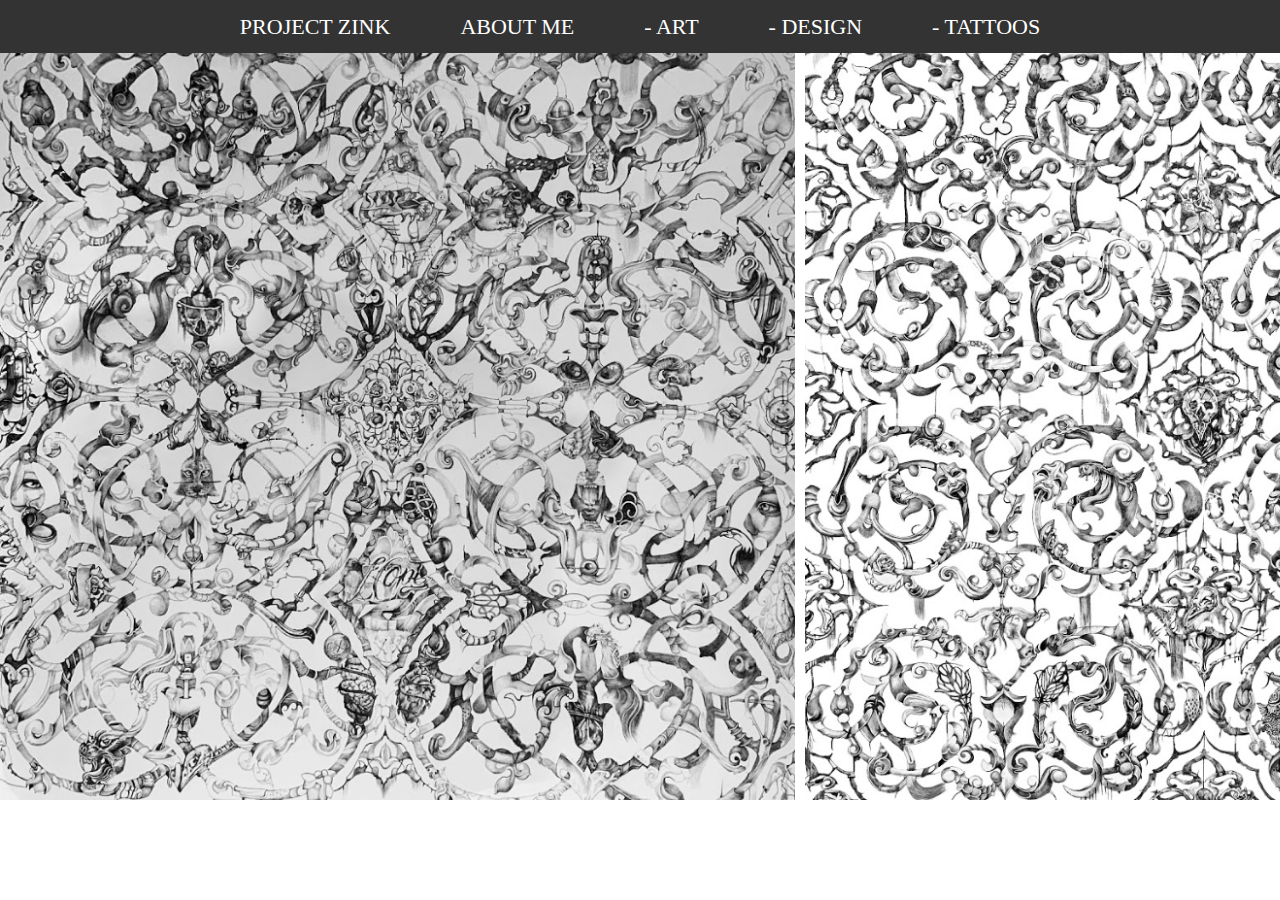
<file: index.html>
<!DOCTYPE html>
<html lang="en">
<head>
    <meta charset="UTF-8">
    <meta name="viewport" content="width=device-width, initial-scale=1.0">
    <link rel="stylesheet" href="css/profile-zone-mark.css">
    <title>Document</title>
</head>
<body>   
<nav class="navbar">
  <ul>
    <li><a href="index.html">PROJECT ZINK</a></li>
    <li><a href="about-me.html">ABOUT ME</a></li>    
    <li><a href="art.html">- ART</a></li>
    <li><a href="#">- DESIGN</a></li>
    <li><a href="#">- TATTOOS</a></li>
  </ul>
</nav>
<div class="slider-container">
  <div class="slider-track">
    <img class="zoom" src="images/6.png" alt="Image 1">
    <img class="zoom" src="images/7.png" alt="Image 2">
    <img class="zoom" src="images/8.png" alt="Image 3">
      <img class="zoom" src="images/9.png" alt="Image 3">
    <img class="zoom" src="images/6.png" alt="Image 2 Duplicate">
    <img class="zoom" src="images/7.png" alt="Image 2 Duplicate">
    <img class="zoom" src="images/8.png" alt="Image 3 Duplicate">
    <img class="zoom" src="images/9.png" alt="Image 3 Duplicate">
  </div>
<!-- <div class="slideshow-container">

    <div class="mySlides fade">
      <div class="numbertext">1 / 3</div>
      <img class="zoom" src="images/6.png" style="width:100%">
      <div class="text"><b>Lorem ipsum dolor sit</b> <br>amet consectetur adipisicing elit. Laudantium aut at beatae tempore, eveniet porro eos nulla voluptate quae voluptates deleniti qui cupiditate amet repellat consequuntur consectetur, non quod esse.</div>
    </div>
    
    <div class="mySlides fade img-magnifier-container">
      <div class="numbertext">2 / 3</div>
      <img class="zoom" src="images/9.png" style="width:100%">
      <div class="text"><b>Lorem ipsum dolor sit</b> <br>amet consectetur adipisicing elit. Laudantium aut at beatae tempore, eveniet porro eos nulla voluptate quae voluptates deleniti qui cupiditate amet repellat consequuntur consectetur, non quod esse.</div>
    </div>
    
    <div class="mySlides fade img-magnifier-container">
      <div class="numbertext">3 / 3</div>
      <img class="zoom" src="images/8.png" style="width:100%">
      <div class="text"><b>Lorem ipsum dolor sit</b> <br>amet consectetur adipisicing elit. Laudantium aut at beatae tempore, eveniet porro eos nulla voluptate quae voluptates deleniti qui cupiditate amet repellat consequuntur consectetur, non quod esse.</div>
    </div>
    
    </div>
    <br>
   
<a class="prev" onclick="plusSlides(-1)">❮</a>
<a class="next" onclick="plusSlides(1)">❯</a>

</div>
<br>

<div style="text-align:center">
  <span class="dot" onclick="currentSlide(1)"></span> 
  <span class="dot" onclick="currentSlide(2)"></span> 
  <span class="dot" onclick="currentSlide(3)"></span> 
</div>

<script>
let slideIndex = 1;
showSlides(slideIndex);

function plusSlides(n) {
  showSlides(slideIndex += n);
}

function currentSlide(n) {
  showSlides(slideIndex = n);
}

function showSlides(n) {
  let i;
  let slides = document.getElementsByClassName("mySlides");
  let dots = document.getElementsByClassName("dot");
  if (n > slides.length) {slideIndex = 1}    
  if (n < 1) {slideIndex = slides.length}
  for (i = 0; i < slides.length; i++) {
    slides[i].style.display = "none";  
  }
  for (i = 0; i < dots.length; i++) {
    dots[i].className = dots[i].className.replace(" active", "");
  }
  slides[slideIndex-1].style.display = "block";  
  dots[slideIndex-1].className += " active";
}
</script> -->
</body>
</html>
</file>
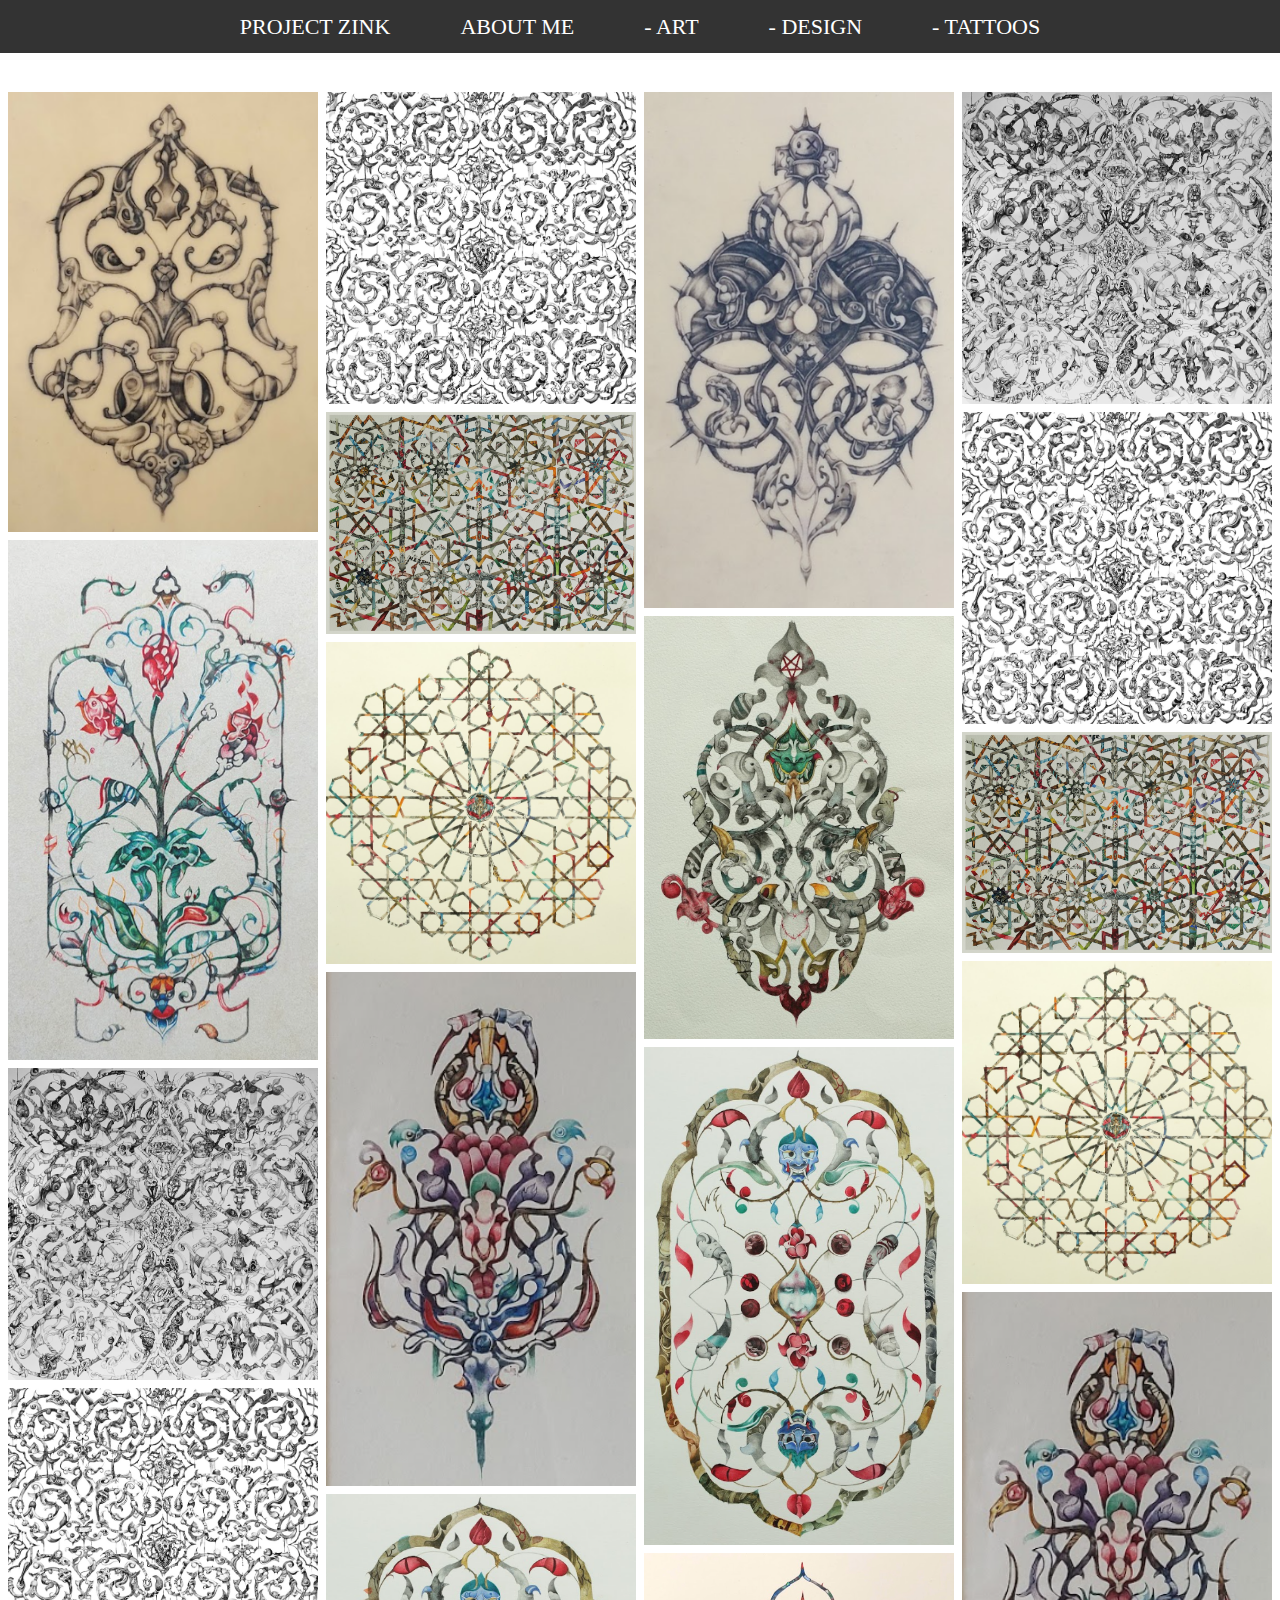
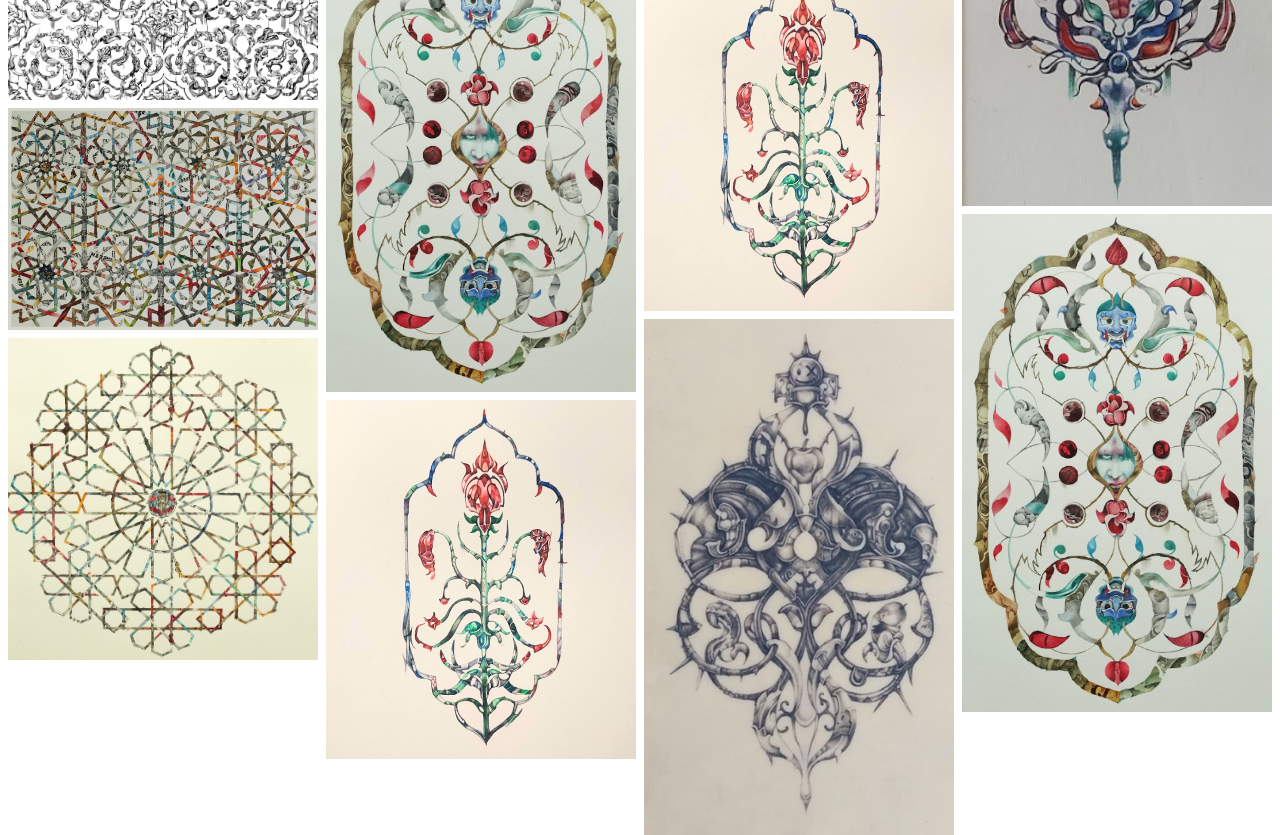
<file: art.html>
<!-- Header -->
<!DOCTYPE html>
<html lang="en">
<head>
    <meta charset="UTF-8">
    <meta name="viewport" content="width=device-width, initial-scale=1.0">
    <link rel="stylesheet" href="css/profile-zone-mark.css">
    <title>ART</title>
    <style>
      * {
        box-sizing: border-box;
      }
      
      body {
        margin: 0;
        font-family: Arial;
      }
      
      .header {
        text-align: center;
        padding: 32px;
      }
      
      .row {
        display: -ms-flexbox; /* IE10 */
        display: flex;
        -ms-flex-wrap: wrap; /* IE10 */
        flex-wrap: wrap;
        padding: 0 4px;
      }
      
      /* Create four equal columns that sits next to each other */
      .column {
        -ms-flex: 25%; /* IE10 */
        flex: 25%;
        max-width: 25%;
        padding: 0 4px;
      }
      
      .column img {
        margin-top: 8px;
        vertical-align: middle;
        width: 100%;
      }
      
      /* Responsive layout - makes a two column-layout instead of four columns */
      @media screen and (max-width: 800px) {
        .column {
          -ms-flex: 50%;
          flex: 50%;
          max-width: 50%;
        }
      }
      
      /* Responsive layout - makes the two columns stack on top of each other instead of next to each other */
      @media screen and (max-width: 600px) {
        .column {
          -ms-flex: 100%;
          flex: 100%;
          max-width: 100%;
        }
      }
      </style>
</head>
<body>   
<nav class="navbar">
  <ul>
    <li><a href="index.html">PROJECT ZINK</a></li>
    <li><a href="about-me.html">ABOUT ME</a></li>    
    <li><a href="art.html">- ART</a></li>
    <li><a href="#">- DESIGN</a></li>
    <li><a href="#">- TATTOOS</a></li>
  </ul>
</nav>
<div class="header">
  <!-- <h1>Responsive Image Grid</h1>
  <p>Resize the browser window to see the responsive effect.</p> -->
</div>

<!-- Photo Grid -->
<div class="row"> 
  <div class="column">
    <img src="images/4.png" style="width:100%">
    <img src="images/5.png" style="width:100%">
    <img src="images/6.png" style="width:100%">
    <img src="images/7.png" style="width:100%">
    <img src="images/8.png" style="width:100%">
    <img src="images/9.png" style="width:100%">
   
  </div>
  <div class="column">
    <img src="images/7.png" style="width:100%">
    <img src="images/8.png" style="width:100%">
    <img src="images/9.png" style="width:100%">
    <img src="images/10.png" style="width:100%">
    <img src="images/11.png" style="width:100%">
    <img src="images/12.png" style="width:100%">
  </div>  
  <div class="column">
    <img src="images/13.png" style="width:100%">
    <img src="images/14.png" style="width:100%">
    <img src="images/11.png" style="width:100%">
    <img src="images/12.png" style="width:100%">
    <img src="images/13.png" style="width:100%">
  </div>
  <div class="column">
    <img src="images/6.png" style="width:100%">
    <img src="images/7.png" style="width:100%">
    <img src="images/8.png" style="width:100%">
    <img src="images/9.png" style="width:100%">
    <img src="images/10.png" style="width:100%">
    <img src="images/11.png" style="width:100%">
  </div>
</div>

</body>
</html>
</file>
<file: css/profile-zone-mark.css>
/* Top imageslider     */
body {
  margin: 0;
  padding: 0;
 
}

.slider-container {
  width: 100%;
  overflow: hidden;
  position: relative;
  height: 800px; /* adjust to your image height */
}

.slider-track {
  display: flex;
  width: max-content;
  animation: pan-left 60s linear infinite;
}

.slider-track img {
  height: 800px;
  width: auto;
  flex-shrink: 0;
  margin-right: 10px; /* optional spacing */
}

@keyframes pan-left {
  0% {
    transform: translateX(0);
  }
  100% {
    transform: translateX(-50%);
  }
}
    /* Basic reset */
    * {
        margin: 0;
        padding: 0;
        box-sizing: border-box;
      }
      
      body {
        font-family: Arial, sans-serif;
      }
      
      /* Fixed position navbar */
      .navbar {
        position: fixed;         /* Fixes the navbar at the top of the page */
        top: 0;                  /* Align to the top */
        left: 50%;               /* Start at the center horizontally */
        transform: translateX(-50%); /* Offsets the navbar to truly center it */
        background-color: #333;  /* Dark background for navbar */
        width: 100%;             /* Make the navbar span full width */
        z-index: 1000;           /* Ensures navbar stays on top of other content */
        padding: 10px 0;         /* Vertical padding */
      }
      
      .navbar ul {
        list-style-type: none;   /* Removes default list styling */
        display: flex;           /* Enables flexbox to align items */
        justify-content: center; /* Centers the items horizontally */
      }
      
      .navbar li {
        margin: 0 20px;          /* Horizontal spacing between items */
      }
      
      .navbar a {
        color: white;            /* Text color */
        text-decoration: none;   /* Removes underline from links */
        font-size: 22px;         /* Font size */
        padding: 10px 15px;      /* Padding around each link */
      }
      
      .navbar a:hover {
        background-color: #555;  /* Darker background on hover */
        border-radius: 5px;      /* Slight rounding of corners */
      }

    /* Slider */

    * {box-sizing: border-box}
    body {font-family: Verdana, sans-serif; margin:0}
    .mySlides {display: none}
    img {vertical-align: middle;}
    
    /* Slideshow container */
    .slideshow-container {
      max-width: 100%;
      position: relative;
      margin: auto;
    }
    
    /* Next & previous buttons */
    .prev, .next {
      background-color: rgba(0,0,0,0.8);
      cursor: pointer;
      position: absolute;
      top: 50%;
      width: auto;
      padding: 16px;
      margin-top: -22px;
      color:red;
      font-weight: bold;
      font-size: 18px;
      transition: 0.6s ease;
      border-radius: 0 3px 3px 0;
      user-select: none;
    }
    
    /* Position the "next button" to the right */
    .next {
      right: 0;
      border-radius: 3px 0 0 3px;
    }
    
    /* On hover, add a black background color with a little bit see-through */
    .prev:hover, .next:hover {
      background-color: rgba(0,0,0,0.8);
    }
    
    /* Caption text */
    .text {
      background-color: #bbb;
      color: #650000;
      font-size: 15px;
      padding: 8px 12px;
      position: absolute;
      bottom: 8px;
      width: 40%;
      text-align:left;
    }
    
    /* Number text (1/3 etc) */
    .numbertext {
      color: #f2f2f2;
      font-size: 12px;
      padding: 8px 12px;
      position: absolute;
      top: 0;
    }
    
    /* The dots/bullets/indicators */
    .dot {
      cursor: pointer;
      height: 15px;
      width: 15px;
      margin: 0 2px;
      background-color: rgb(250, 0, 0);
      border-radius: 50%;
      display: inline-block;
      transition: background-color 0.6s ease;
    }
    
    .active, .dot:hover {
      background-color: #717171;
    }
    
    /* Fading animation */
    .fade {
      animation-name: fade;
      animation-duration: 1.5s;
    }
    
    @keyframes fade {
      from {opacity: .4} 
      to {opacity: 1}
    }
    
    /* On smaller screens, decrease text size */
    @media only screen and (max-width: 300px) {
      .prev, .next,.text {font-size: 11px}
    }

/* zoom */

.zoom {
   
    transition: transform .2s;
    width:100%;
    height:auto;
    margin: 0 auto;
  }
  
  .zoom:hover {
    -ms-transform: scale(1.5); /* IE 9 */
    -webkit-transform: scale(1.5); /* Safari 3-8 */
    transform: scale(1.5); 
  }


  /* ez-css start here*/

  /* BG videos */

      /* Container for Grid */
.grid-container-v {
  display: grid;
  position: relative;
  /* width: 100%;
  height: 100vh; */
  overflow: hidden;
}

/* Background Video */
.background-video {
  position: absolute;
  top: 0;
  left: 0;
  width: 100%;
  height: 100%;
  object-fit: cover;
  z-index: -1; /* Keeps video behind other content */
  background-color: rgb(126, 126, 126);
  opacity:0.3;
}

/* Grid Content */
.content-grid {
  display: grid;
  gap: 10px;
}




.grid-container {
  display: grid;
  grid-template-columns: 200px 300px; /* First column 200px, second column 300px */
  
}

.grid-item {
  padding:10px;
  
}

/* Mobile First - 1 column for all rows */
.row-1, .row-2, .row-3, .row-4 {
  display: grid;
 
  
 
}

/* Desktop View */
@media screen and (min-width: 768px) {

  /* 1 column, 1 row (remains the same) */
  .row-1 {
      grid-template-columns: 1fr;
     
  }

  /* 2 columns, 1 row */
  .row-2 {
      grid-template-columns: 1fr 1fr;
      
  }

  /* 3 columns, 1 row */
  .row-3 {
      grid-template-columns: 1fr 1fr 1fr;
     
  }

  /* 4 columns, 1 row */
  .row-4 {
      grid-template-columns: 1fr 1fr 1fr 1fr;
     
  }

  /* 5 columns, 1 row */
  .row-5 {
    grid-template-columns: 1fr 2fr 1fr 1fr;
   
}

    /*6 columns, 1 row */
    .row-6 {
      grid-template-columns: 1fr 3fr 1fr;
     
  }

}


.grid-item img {
  max-width: 100%;
  height: auto;
  display: block;
  margin: 0 auto;
}


 /* Heading & Text */

 .heading-1{
  font-family: 'Playfair Display', serif;
  font-size:3rem;
  font-weight: 400;
  margin-bottom: 0;
  margin-top: 0;
  line-height:1.5;
  color: #010000;
}

.heading-3{
  font-family: 'Playfair Display', serif;
  font-size:2rem;
  font-weight: 400;
  margin-bottom: 0;
  margin-top: 0;
  line-height:1.5;
  color: #010000;
}
.heading-v{
  font-family: 'Playfair Display', serif;
  font-size:large;
  line-height:1.5;
  color: black;
  word-wrap: break-word;

}

.heading-x{
  font-family: 'Playfair Display', serif;
  font-size:xx-large;
  line-height:1.5;
  color: #000000;
  padding:10px;
  margin:10px;

}

.heading-y{
  font-family: 'Playfair Display', serif;
  font-size:3rem;
  font-weight: 400;
  margin-bottom: 0;
  margin-top: 0;
  line-height:1.5;
  color: #000000;

}
.heading-z{
  font-family: "Roboto", serif;
  font-size:1.5rem;
  line-height:1.5;
  color: white;

}
.name-1 {
  font-family: 'Playfair Display', serif;
  background-color: #3C5B6F;
  border: none;
  color:#DFD0B8;
  padding: 15px 32px;
  text-align: center;
  text-decoration: none;
  display: inline-block;
  font: size 3rem;
  margin: 4px 2px;
  cursor: pointer;
  padding-top: 15px;
}
/* image with text */

.container-img {
  position: relative;
  font-family: Arial;
}

.text-block {
  position: absolute;
  bottom: 20px;
  right: 20px;
  background-color: black;
  color: white;
  padding-left: 20px;
  padding-right: 20px;
}

  li{
    font-family: 'Playfair Display', serif;
    font-size:large;
    line-height:1.5;
    word-wrap: break-word;
    color: black; 
  }

  /* Backround */

  .bg-1{
    background: linear-gradient(#09203f, #537895);
    
  }
  
  .bg-2{
    background-color:  #153448;
  }
  .bg-3{
    background-color:  #3C5B6F;
  }
  .bg-4{
    background-color:  #948979;
  }
  
  .bg-5{
    background-color:  #DFD0B8;
  }

  .button-1 {
    background-color:#948979;
    color: #ffffff;
    padding: 15px 32px;
    text-align: center;
    text-decoration: none;
    display: inline-block;
    font-size: 16px;
    margin: 4px 2px;
    border: none;
    overflow: hidden;
  }
  .button-1:hover {
    background-color:#000000;
    color: #ffffff;
  }
  
  .button-2 {
    background-color:#153448;
    border-radius: 8px;
    border-width: 0;
    color: #DFD0B8;
    cursor: pointer;
    display: inline-block;
    font-family: "Haas Grot Text R Web", "Helvetica Neue", Helvetica, Arial, sans-serif;
    font-size: 14px;
    font-weight: 500;
    line-height: 20px;
    list-style: none;
    margin: 0;
    padding: 10px 12px;
    text-align: center;
    transition: all 200ms;
    vertical-align: baseline;
    white-space: nowrap;
    user-select: none;
    -webkit-user-select: none;
    touch-action: manipulation;
  }
  .button-2:hover {
    background-color: #555555;
    color: white;
  }

  /* Respnosive Gallary */
  .header {
    font-family: 'Playfair Display', serif;
    color: #000000;
    text-align: center;
    padding: 32px;
    margin-bottom:10px;
    margin-top:10px;
  }
  
  .row {
    display: -ms-flexbox; /* IE10 */
    display: flex;
    -ms-flex-wrap: wrap; /* IE10 */
    flex-wrap: wrap;
    padding: 0 4px;
    
  }
  
  /* Create four equal columns that sits next to each other */
  .column {
    -ms-flex: 25%; /* IE10 */
    flex: 25%;
    max-width: 25%;
    padding: 0 4px;
    margin-left: auto;
    margin-right: auto;
  }
  
  .column img {
    margin-top: 8px;
    vertical-align: middle;
    width: 100%;
    margin-left: auto;
    margin-right: auto;
  }
  
  /* Responsive layout - makes a two column-layout instead of four columns */
  @media screen and (max-width: 800px) {
    .column {
      -ms-flex: 50%;
      flex: 50%;
      max-width: 50%;
    }
  }
  
  /* Responsive layout - makes the two columns stack on top of each other instead of next to each other */
  @media screen and (max-width: 600px) {
    .column {
      -ms-flex: 100%;
      flex: 100%;
      max-width: 100%;
    }
  }


/* Slider Top */

body {font-family: Verdana, sans-serif; margin:0}

/* Slideshow container */
.slideshow-container {
position: relative;
background: linear-gradient(90deg, rgba(2,0,36,1) 0%, rgba(9,9,121,1) 53%, rgba(0,212,255,1) 100%);
}

/* Slides */
.zain-slider-1 {
display: none;
padding: 80px;
text-align: center;
}

/* Next & previous buttons */
.prev, .next {
position: absolute;
top: 50%;
width: auto;
margin-top: -30px;
padding: 16px;
color: #888;
font-weight: bold;
font-size: 20px;
border-radius: 0 3px 3px 0;
user-select: none;
}

/* Position the "next button" to the right */
.next {
position: absolute;
right: 0;
border-radius: 3px 0 0 3px;
}

/* On hover, add a black background color with a little bit see-through */
.prev:hover, .next:hover {
background-color: rgba(0,0,0,0.8);
color: white;
}

/* The dot/bullet/indicator container */
.dot-container {
  text-align: center;
  padding: 10px;
  background: black;
}

/* The dots/bullets/indicators */
.dot {
cursor: pointer;
height: 15px;
width: 15px;
margin: 0 2px;
background-color:white;
border-radius: 50%;
display: inline-block;
transition: background-color 0.6s ease;
}


.active, .dot:hover {
background-image: linear-gradient(to right, #948979 0%, #DFD0B8 100%);
}


q {font-style: italic;}


.text-1 {color:#ffffff;font-family: 'Playfair Display', serif;}


.text-anim-1 {
font-size:20px;
position: relative;
animation: mymove-1-a 4s;
animation-fill-mode: forwards;
animation-iteration-count: infinte;
animation-delay: 0s;
}

@keyframes mymove-1-a {
0% {top: 0px;opacity: 0;font-size:40px;}
50% {top: 40px;opacity:1;font-size:40px;}
100% {top: 0px;opacity: 0;font-size:40px;}
}

.jk{
background-color:red;
}
</file>
